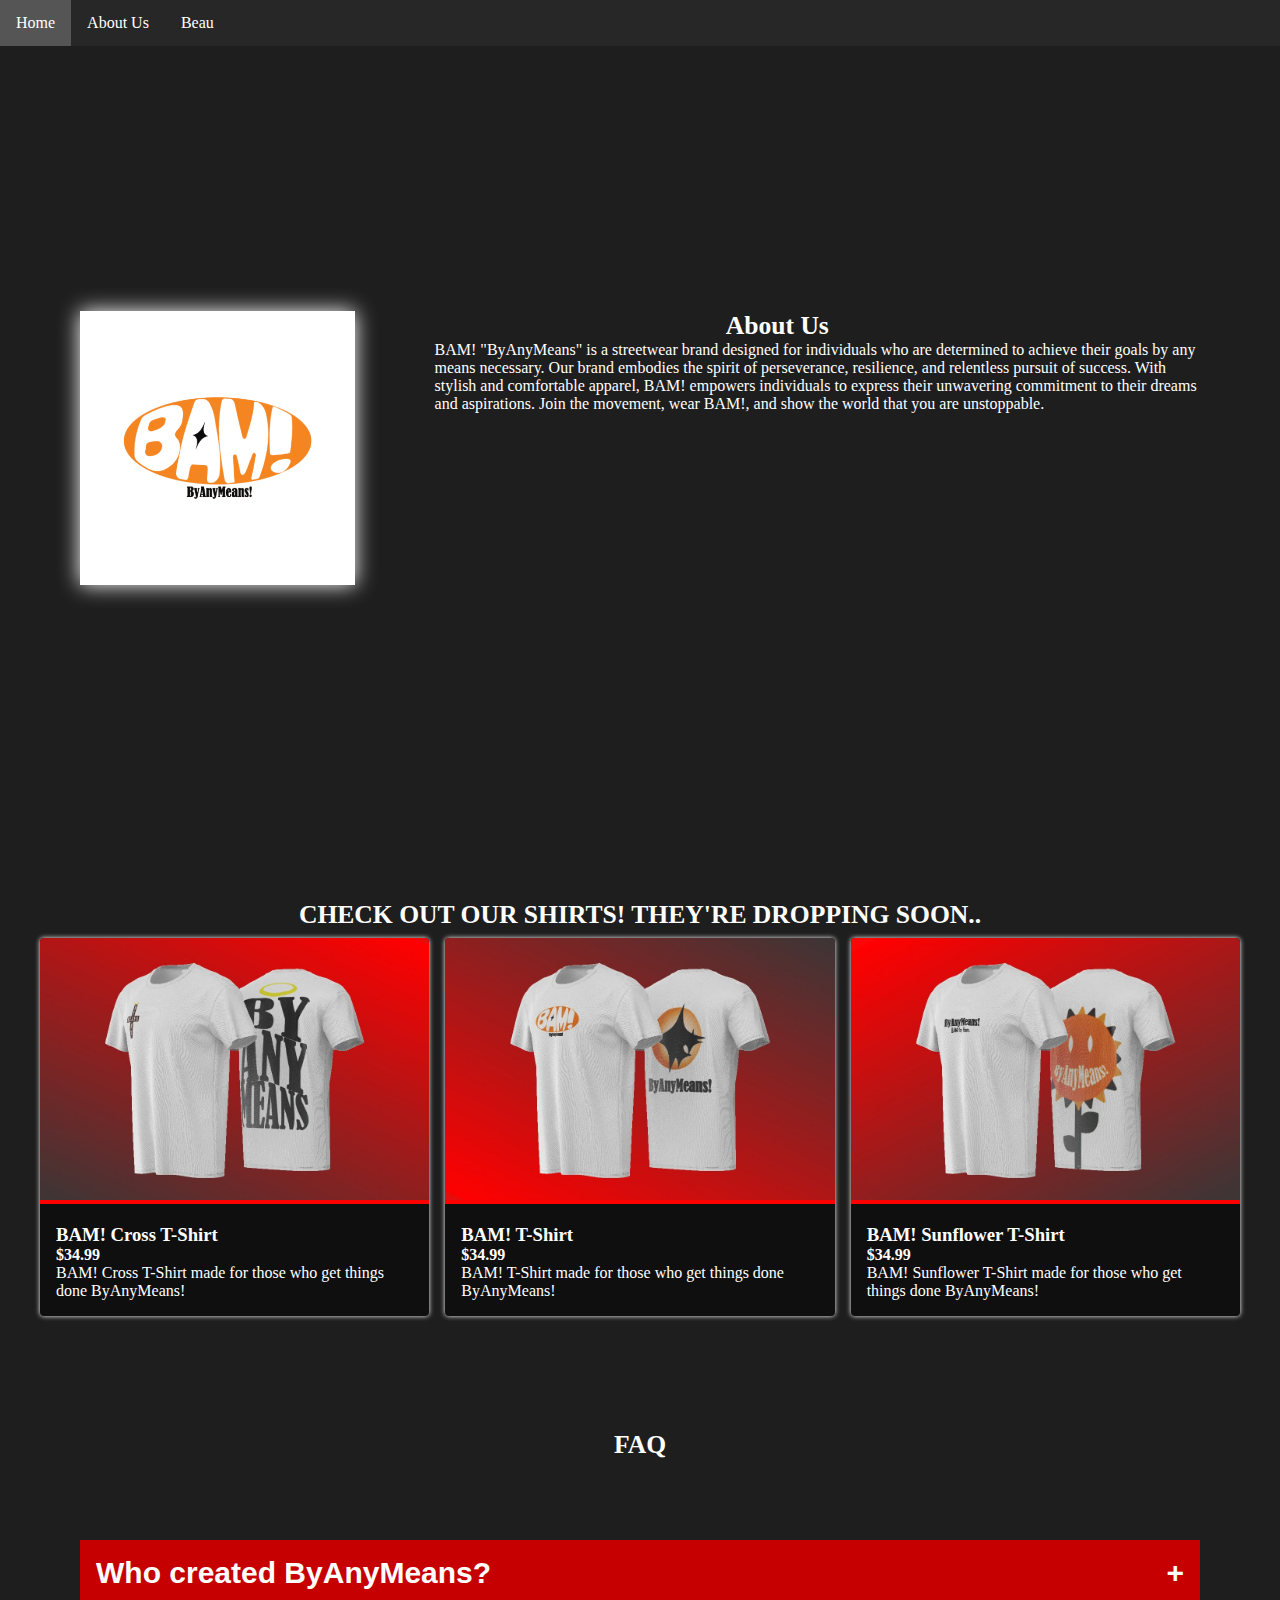
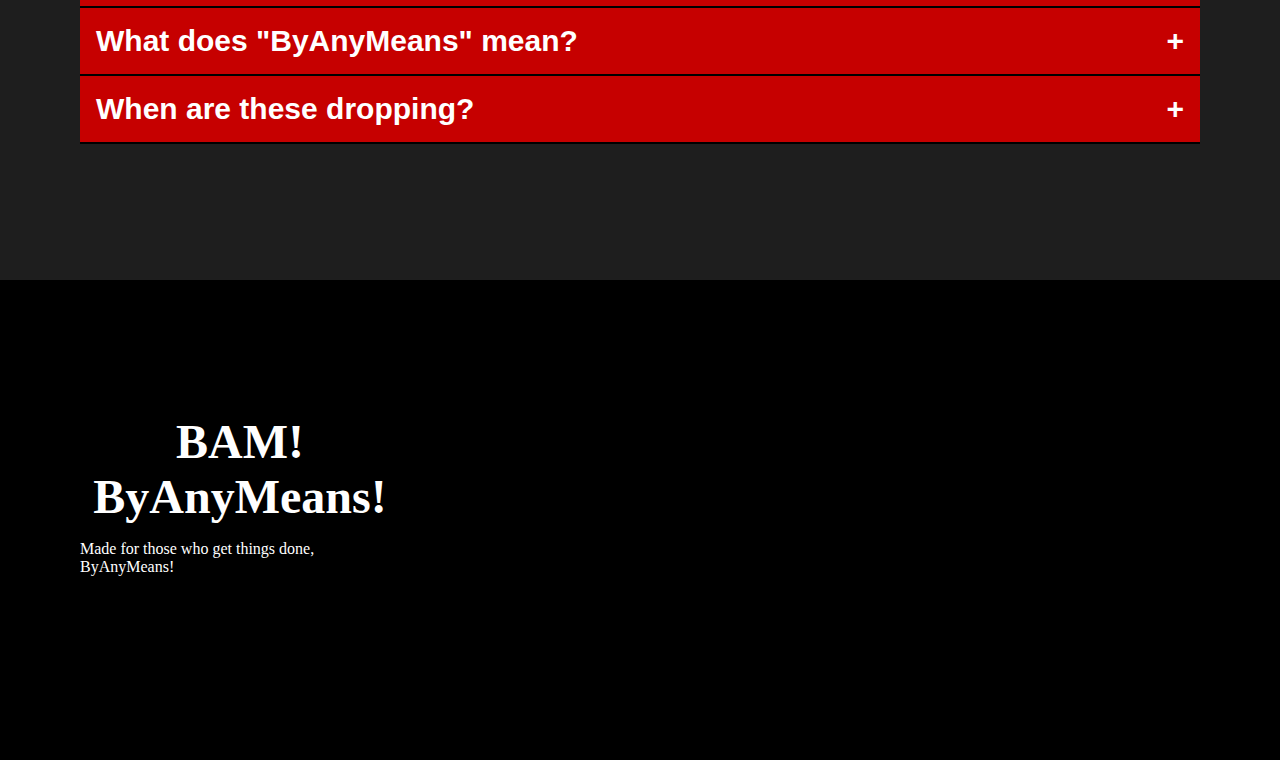
<file: aboutus.html>
<!DOCTYPE html>
<html lang="en">
<head>
  <meta charset="UTF-8">
  <meta http-equiv="X-UA-Compatible" content="IE=edge">
  <meta name="viewport" content="width=device-width, initial-scale=1.0">
  <link rel="stylesheet" type="text/css" href="global.css">
  <link rel="stylesheet" type="text/css" href="layout.css">
  <title>Final Assignment</title>
  <script async src="script.js"></script>
</head>
<nav class="navigation">
  <ul>
    <li><a href="index.html">Home</a></li>
    <li><a href="aboutus.html">About Us</a></li>
    <li><a href="beau.html">Beau</a></li>
  </ul>
</nav>
<body>
  <section class="content-container container">
      <ul>
        <li>
              <img src="./assets/BAM!logo.png" alt="words BAM! in an orange cirlce with the words by any means under it on a white background">
        </li>
        <li>
            <h2>About Us</h2>
        <p>
            BAM! "ByAnyMeans" is a streetwear brand designed for individuals who are determined to achieve their goals by any means necessary. Our brand embodies the spirit of perseverance, resilience, and relentless pursuit of success. With stylish and comfortable apparel, BAM! empowers individuals to express their unwavering commitment to their dreams and aspirations. Join the movement, wear BAM!, and show the world that you are unstoppable.
        </p>
    </li>
    </ul>
  </section>

  <section class="cards-container">
    <h2>CHECK OUT OUR SHIRTS! THEY'RE DROPPING SOON..</h2>
    <ul class="card-container">
        <li class="card">
          <img src="./assets/Crosstee.jpeg" alt="The Front and Back of a white t-shirt. The front has a cross on the right side of the chest, the back has the words by any means with a halo on top">
          <div class="card-content">
            <h3 class="subheader">
              BAM! Cross T-Shirt
            </h3>
            <h4 class="header">
              $34.99
            </h4>
            <p class="paragraph">
              BAM! Cross T-Shirt made for those who get things done ByAnyMeans!
            </p>
          </div>
        </li>
        <li class="card">
          <img src="./assets/BAM!tee.jpeg" alt="The Front and Back of a white t-shirt. The front has a BAM! logo with the words by any means under it. The back has 3 stars and an orange cirlce behind them with the words by any means under it">
          <div class="card-content">
            <h3 class="subheader">
              BAM! T-Shirt
            </h3>
            <h4 class="header">
              $34.99
            </h4>
            <p class="paragraph">
              BAM! T-Shirt made for those who get things done ByAnyMeans!
            </p>
          </div>
        </li>
        <li class="card">
          <img src="./assets/Sunflowertee.jpeg" alt="The front and back of a white t-shirt. The front has the words by any means with the words BAM! by Ram. under it. The back has a sunflower with the words by any means formed into the shape of a smile ">
          <div class="card-content">
            <h3 class="subheader">
              BAM! Sunflower T-Shirt
            </h3>
            <h4 class="header">
              $34.99
            </h4>
            <p class="paragraph">
              BAM! Sunflower T-Shirt made for those who get things done ByAnyMeans!
            </p>
          </div>
        </li>
        </ul>
  </section>

  <section class="accordion-container">
    <h2 class="FAQ">FAQ </h2>
    <ul class="accordion-wrapper">    
      <li class="accordion">
            <button class="accordion-btn">Who created ByAnyMeans? <span class="symbol"></span></button>
            <div class="panel">
                <p>ByAnyMeans! is a brand created by Ramil Sarmiento. He created a brand that reflected his own values while wanted to create clothing he knew other people would want to wear.</p>
                </div>
        </li>   
        <li class="accordion">
            <button class="accordion-btn">What does "ByAnyMeans" mean? <span class="symbol"></span></button>
            <div class="panel">
                <p>ByAnyMeans is a brand created for those who get things done By Any Means! The real grinders and those who are determined to get where they want to be</p>
            </div>
        </li>
        <li class="accordion">
            <button class="accordion-btn">When are these dropping? <span class="symbol"></span></button>
            <div class="panel">
                <p>Release date is still TBD. Make sure to stay updated for an offical drop date.</p>
            </div>
        </li>
    </ul>
  </section>

  <section class="footer-container">
    <ul>
        <li>
            <h2>BAM! ByAnyMeans!</h2>
            <p>Made for those who get things done, ByAnyMeans!</p>
        </li>
        <li>
        </li>
    </ul>
    <iframe class="footer-map" <iframe src="https://www.google.com/maps/embed?pb=!1m18!1m12!1m3!1d321200.49227131513!2d-114.087835!3d51.027623299999995!2m3!1f0!2f0!3f0!3m2!1i1024!2i768!4f13.1!3m3!1m2!1s0x537170039f843fd5%3A0x266d3bb1b652b63a!2sCalgary%2C%20AB!5e0!3m2!1sen!2sca!4v1713833798218!5m2!1sen!2sca" width="600" height="450" style="border:0;" allowfullscreen="" loading="lazy" referrerpolicy="no-referrer-when-downgrade"></iframe>
  </section>
</body>
</html>
</file>
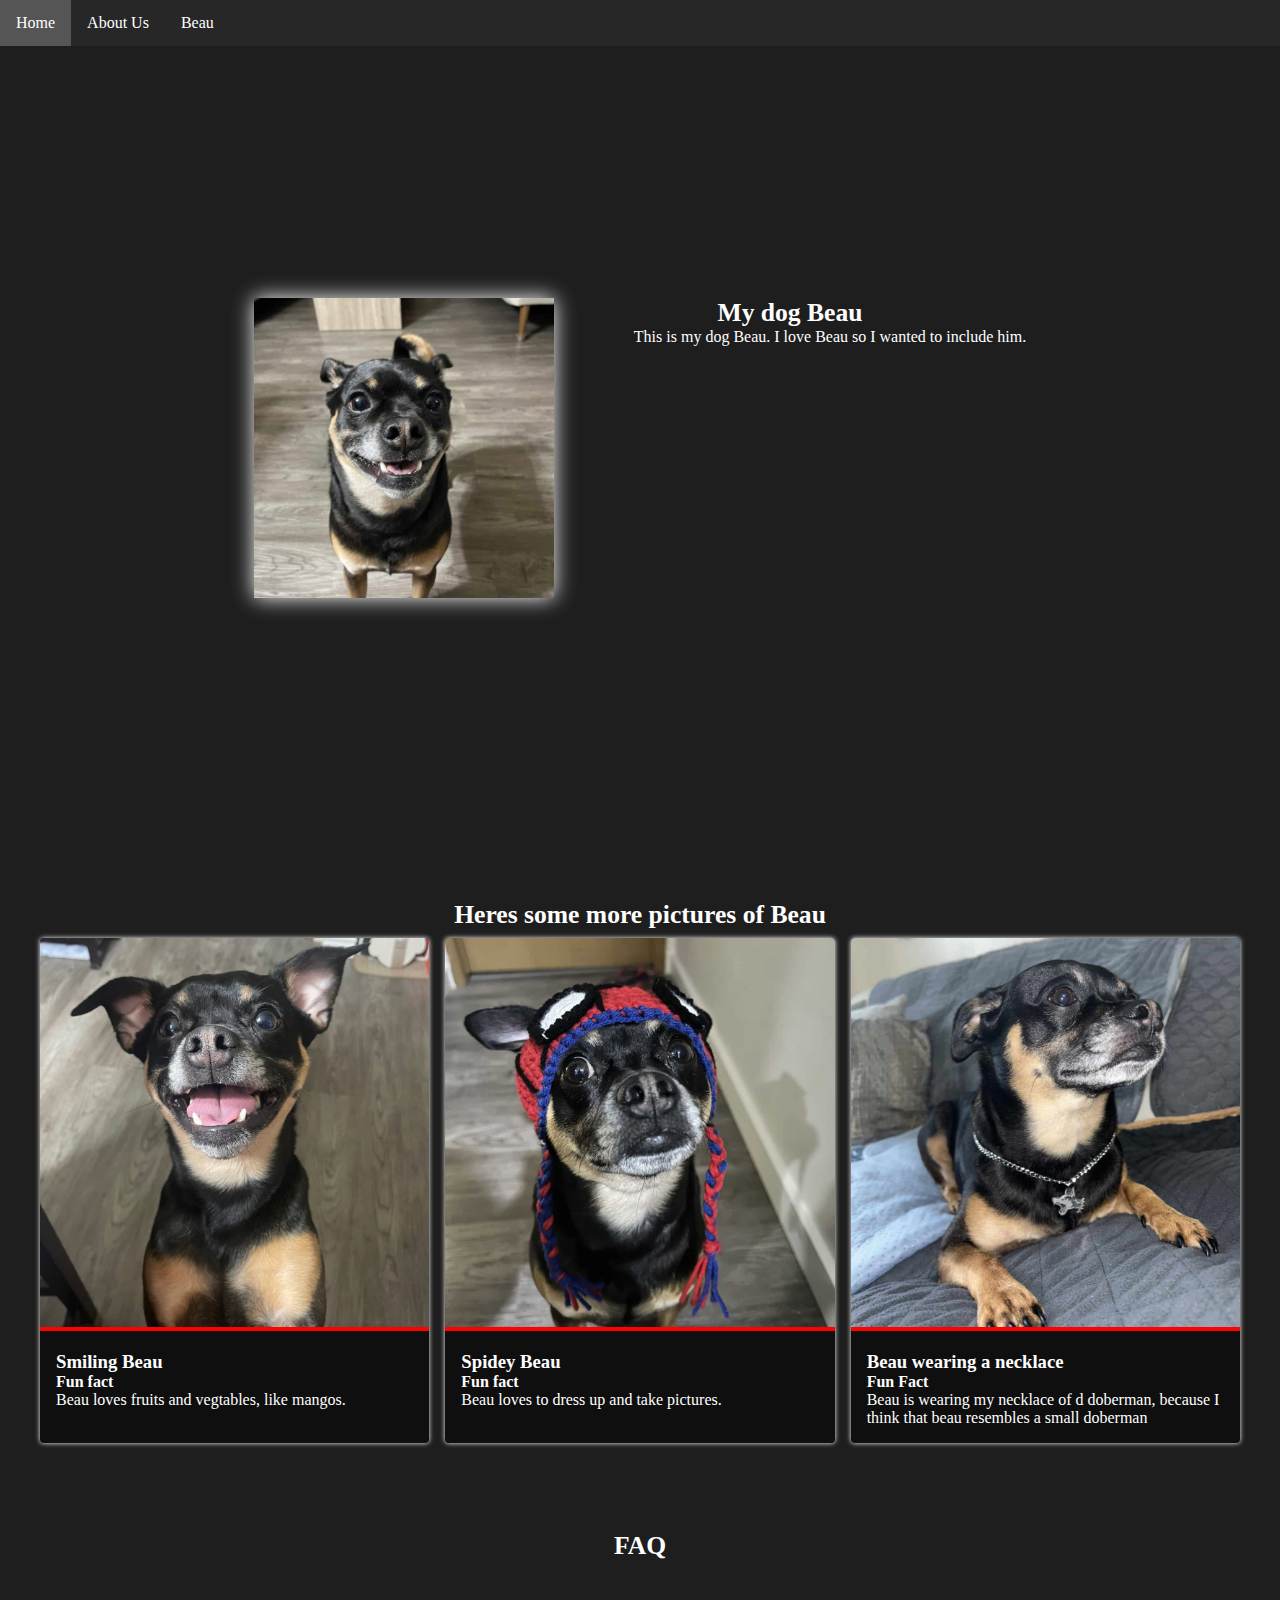
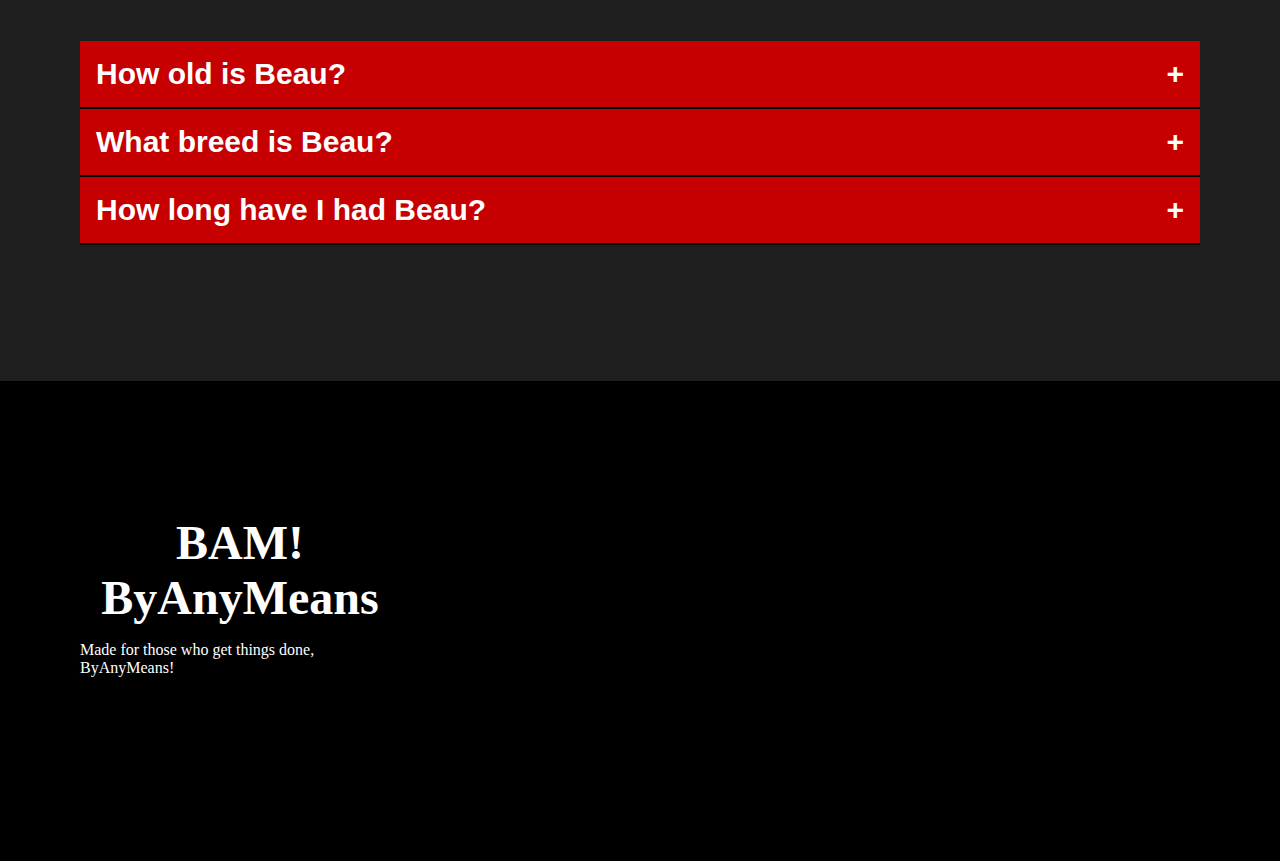
<file: beau.html>
<!DOCTYPE html>
<html lang="en">
<head>
  <meta charset="UTF-8">
  <meta http-equiv="X-UA-Compatible" content="IE=edge">
  <meta name="viewport" content="width=device-width, initial-scale=1.0">
  <link rel="stylesheet" type="text/css" href="global.css">
  <link rel="stylesheet" type="text/css" href="layout.css">
  <title>Final Assignment</title>
  <script async src="script.js"></script>
</head>
<nav class="navigation">
  <ul>
    <li><a href="index.html">Home</a></li>
    <li><a href="aboutus.html">About Us</a></li>
    <li><a href="beau.html">Beau</a></li>
  </ul>
</nav>
<body>
  <section class="content-container container">
      <ul>
        <li>
              <img src="./assets/Derpbeau.jpg" alt="Black and brown dog smiling">
        </li>
        <li>
            <h2>My dog Beau</h2>
        <p>
          This is my dog Beau. I love Beau so I wanted to include him.
        </p>
    </li>
    </ul>
  </section>

  <section class="cards-container">
    <h2>Heres some more pictures of Beau</h2>
    <ul class="card-container">
        <li class="card">
          <img src="./assets/Smilingbeau.jpg" alt="Black and brown dog with a big smile">
          <div class="card-content">
            <h3 class="subheader">
             Smiling Beau
            </h3>
            <h4 class="header">
                Fun fact
            </h4>
            <p class="paragraph">
              Beau loves fruits and vegtables, like mangos.
            </p>
          </div>
        </li>
        <li class="card">
          <img src="./assets/Spideybeau.jpg" alt="Black and brown dog with red and blue beanie on his head">
          <div class="card-content">
            <h3 class="subheader">
              Spidey Beau
            </h3>
            <h4 class="header">
              Fun fact
            </h4>
            <p class="paragraph">
              Beau loves to dress up and take pictures.
            </p>
          </div>
        </li>
        <li class="card">
          <img src="./assets/Necklacebeau.jpg" alt="Black and brown dog wearing a necklace">
          <div class="card-content">
            <h3 class="subheader">
              Beau wearing a necklace
            </h3>
            <h4 class="header">
              Fun Fact
            </h4>
            <p class="paragraph">
              Beau is wearing my necklace of d doberman, because I think that beau resembles a small doberman
            </p>
          </div>
        </li>
        </ul>
  </section>

  <section class="accordion-container">
    <h2 class="FAQ">FAQ </h2>
    <ul class="accordion-wrapper">    
      <li class="accordion">
            <button class="accordion-btn">How old is Beau? <span class="symbol"></span></button>
            <div class="panel">
                <p>
                 Beau is 3 years old. His birthday is on August 26.
                </p>
                </div>
        </li>   
        <li class="accordion">
            <button class="accordion-btn">What breed is Beau? <span class="symbol"></span></button>
            <div class="panel">
                <p>Beau is a chihuahua and pug mix.</p>
            </div>
        </li>
        <li class="accordion">
            <button class="accordion-btn">How long have I had Beau? <span class="symbol"></span></button>
            <div class="panel">
                <p>Ive had Beau for 3 years. Me and my family got him on October 31, 2020.</p>
            </div>
        </li>
    </ul>
  </section>

  <section class="footer-container">
    <ul>
        <li>
            <h2>BAM! ByAnyMeans</h2>
            <p>Made for those who get things done, ByAnyMeans!</p>
        </li>
        <li>
        </li>
    </ul>
    <iframe class="footer-map" <iframe src="https://www.google.com/maps/embed?pb=!1m18!1m12!1m3!1d321200.49227131513!2d-114.087835!3d51.027623299999995!2m3!1f0!2f0!3f0!3m2!1i1024!2i768!4f13.1!3m3!1m2!1s0x537170039f843fd5%3A0x266d3bb1b652b63a!2sCalgary%2C%20AB!5e0!3m2!1sen!2sca!4v1713833798218!5m2!1sen!2sca" width="600" height="450" style="border:0;" allowfullscreen="" loading="lazy" referrerpolicy="no-referrer-when-downgrade"></iframe>
  </section>
</body>
</html>
</file>
<file: global.css>
/* Global Container */
.container{
    display: flex;
    align-items: center;
    justify-content: center;
}
</file>
<file: layout.css>
@import url('https://fonts.googleapis.com/css2?family=Oswald:wght@200..700&display=swap');

*{
    margin: 0;
    padding: 0;
}

body{
    font-family: 'Carlito';
    background-color: rgb(30, 30, 30);
}

.hero-container{
    background-image: url(./assets/hero.jpg);
    background-position: center;
    background-repeat: no-repeat;
    background-size: cover;
    height: 100vh;
}

.hero-wrapper{
    margin-bottom: 15rem;
}

.hero-container h1{
    font-size: clamp(2rem, 6vw, 6vw);
    color: rgb(255, 255, 255);
    text-align: center;
}

.hero-container p{
    display: flex;
    flex-direction: column;
    color: rgb(255, 255, 255);   
    font-size: clamp(1rem, 2vw, 2vw);
    text-align: center;
}

.navigation {
    background-color: #272727;
    position: fixed; 
    width: 100%;
  }

  .navigation ul {
    list-style-type: none;
    margin: 0;
    padding: 0;
    overflow: hidden;
  }

  .navigation li {
    float: left;
  }

  .navigation li a {
    display: block;
    color: white;
    text-align: center;
    padding: 14px 16px;
    text-decoration: none;
  }

  .navigation li a:hover {
    background-color: #555;
  }

.content-container{
    height: 100vh;
}

.content-container ul{
    display: flex;
    margin: 1rem;
    flex-direction: column;
}

.content-container li{
    list-style: none;
}

h2{
    font-size: clamp(0.5rem, 2vw, 2vw);
    text-align: center;
    color: white;
}

.content-container p{
    margin-top: 2rem;
    color: white;
}

.content-container img{
    width: 100%;
    max-width: 60rem;
    height: auto;
    box-shadow: 0 0 20px 0 rgb(255, 255, 255);
}

@media screen and (min-width: 1200px) {
    .content-container ul{
        flex-direction: row;
        margin: 5rem;
    }

    .content-container p{
        margin-left: 5rem;
        margin-top: 0;
    }
}

.cards-container{
    min-height: 50vh;
    margin-inline: 2rem;
}

.cards-container h1{
    font-size: clamp(2rem, 5vw, 5vw);
    text-align: center;
}

.card-container li{
    list-style: none;
}

.cards-container img{
    border-bottom: 0.25rem solid rgb(255, 0, 0);
    border-radius: 0.25rem 0.25rem 0 0;
    height: auto;
    width: 100%;
}

.card {
    box-shadow: 0rem 0.125rem 1.5rem rgb(0, 0, 0 / 12%);
    background-color: rgb(15, 15, 15);
    border-radius: 0.25rem;
    flex: 1;
    width: 100%;
    margin-bottom: 1rem;
    box-shadow: 0 0 5px 0 rgb(255, 255, 255);
  }

.card-content{
    padding: 1rem;
    color: white;
}

@media screen and (min-width: 768px) {
    .card-container {
        display: flex;
        flex-wrap: wrap;
        justify-content: space-between;
    }
    
    .card {
        flex-basis: calc(50% - 1rem);
        margin: 0.5rem;
    }
    
    img {
        min-height: 15.5rem;
    }
    }
    
    
    
@media screen and (min-width: 1200px) {
    .card-container {
        display: flex;
        flex-wrap: wrap;
        justify-content: space-between;
    }
    
    
    
        .card {
            flex-basis: calc(33.333% - 20px);
            margin: 0.5rem;
        }
    
    
    img {
        min-height: 16.375rem;
    }
}

.FAQ{
    margin-top: 5rem;
}
.accordion-container{
    min-height: 50vh;
}

.accordion-wrapper{
    margin: 0;
}

.accordion-container li{
    list-style: none;
}

.accordion-container button{
    display: flex;
    justify-content: space-between;
    width: 100%;
    text-align: left;
    font-size: 30px;
    font-weight: bold;
    padding: 1rem;
    color: white;
    background-color: rgb(198, 0, 0);
    border: none;
    cursor: pointer;
}

.accordion-container .accordion .symbol::before{
    content: "+";
}

.accordion-container .accordion.active .symbol::before{
    content: "-";
}

.accordion-container p{
    font-size: 20px;
    color: white;
}

.accordion-container .accordion .panel{
    height: 0;
    overflow: hidden;
    overflow-y: auto;
    position: relative;
    transition: all 0.4s;
    border: 1px rgb(0, 0, 0) solid;
}

.accordion-container .accordion.active .panel{
    min-height: 115px;
    padding: 4rem;
}

@media screen and (min-width: 1200px) {
    .accordion-wrapper{
        margin: 5rem;
    }
}

.footer-container{
    min-height: 50vh;
    background-color: rgb(0, 0, 0);
    display: flex;
    align-items: center;
    flex-direction: column;
}

.footer-container ul{
    display: flex;
    flex-direction: column;
    margin: 5rem;
}

.footer-container h2{
    color: white;
    font-size: 3rem;
}

.footer-container p{
    color: white;
    margin: 1rem 1rem 2rem 0;
}

.footer-map{
    width: 100%;
    height: auto;
    margin: 5rem;
}

@media screen and (min-width: 1200px){

    .footer-container{
        flex-direction: row;
    }

    .footer-map{    
        max-width: 40rem;
        height: 20rem;
        margin-inline: 5rem;
    }
}
</file>
